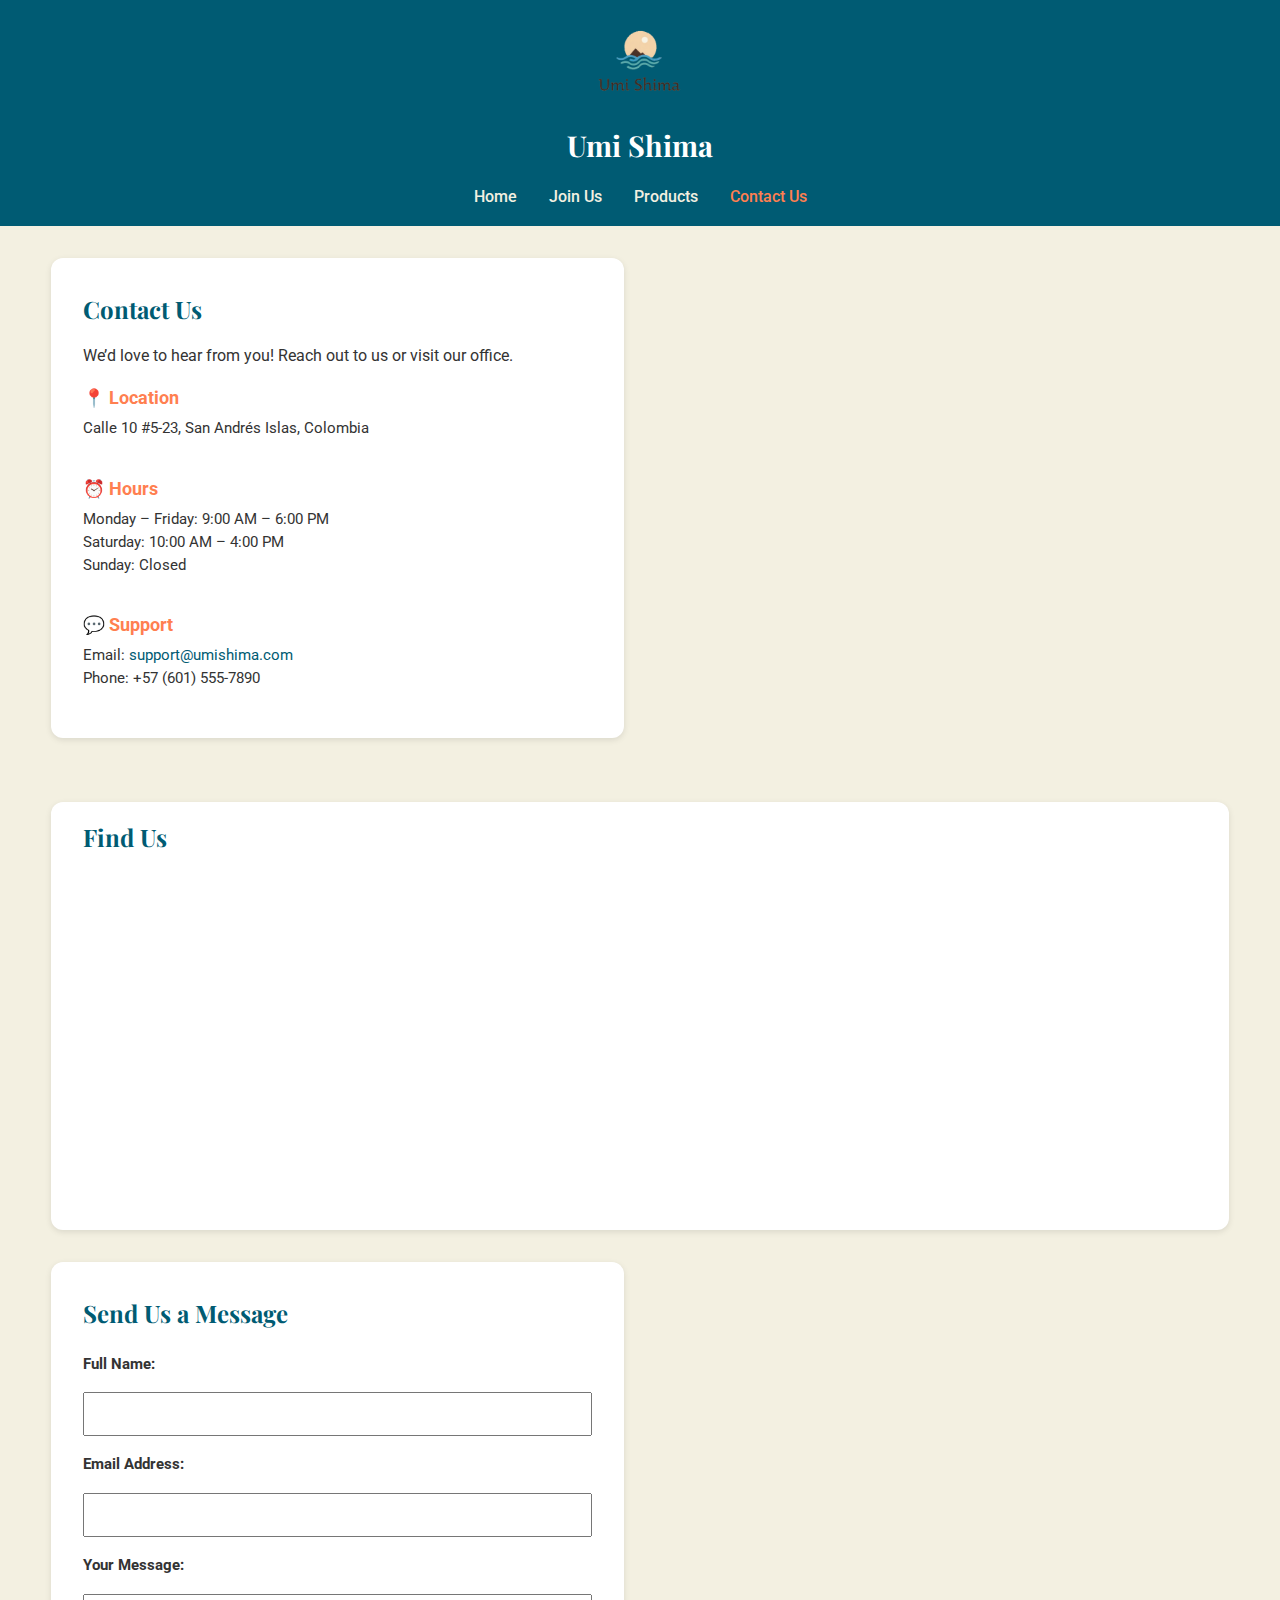
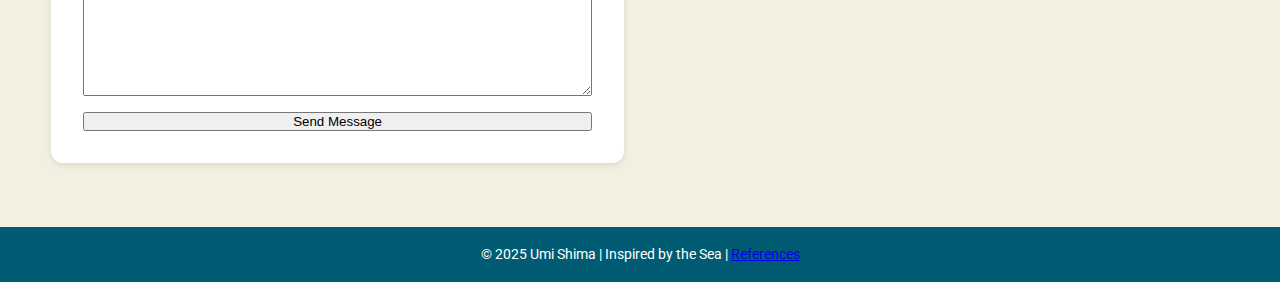
<file: contact.html>
<!DOCTYPE html>
<html lang="en">
<head>
    <meta charset="UTF-8" >
    <meta name="viewport" content="width=device-width, initial-scale=1.0">
    <meta name="description" content="Umi Shima - Discover the beauty of ocean-inspired collections and handcrafted designs.">
    <title>Umi Shima | Contact</title>
    
    <!-- Fonts -->
    <link href="https://fonts.googleapis.com/css2?family=Merriweather&family=Playfair+Display&family=Roboto&display=swap" rel="stylesheet">
    
    <!-- CSS Files -->
    <link rel="stylesheet" href="css/base.css">
    <link rel="stylesheet" href="css/contact.css">
    
    <!-- JS File -->
    <script defer src="scripts/main.js"></script>
</head>

<body>
    <header>
        <div class="logo-section">
            <img src="images/logo1.png" alt="Umi Shima Logo" class="logo" loading="lazy">
            <h1>Umi Shima</h1>
        </div>

        <button class="menu-toggle" id="menu-toggle" aria-label="Toggle menu">☰</button>

        <nav id="nav-menu" class="nav-menu">
            <ul class="nav-links">
                <li><a href="index.html">Home</a></li>
                <li><a href="form.html">Join Us</a></li>
                <li><a href="products.html">Products</a></li>
                <li><a href="contact.html" class="active">Contact Us</a></li>
            </ul>
        </nav>
    </header>

    <main class="contact-container">
        <section class="contact-info">
            <h2>Contact Us</h2>
            <p>We’d love to hear from you! Reach out to us or visit our office.</p>

            <div class="info-grid">
                <div class="info-box">
                    <h3>📍 Location</h3>
                    <p>Calle 10 #5-23, San Andrés Islas, Colombia</p>
                </div>
                <div class="info-box">
                    <h3>⏰ Hours</h3>
                    <p>
                        Monday – Friday: 9:00 AM – 6:00 PM<br>
                        Saturday: 10:00 AM – 4:00 PM<br>
                        Sunday: Closed
                    </p>
                </div>
                <div class="info-box">
                    <h3>💬 Support</h3>
                    <p>
                        Email: <a href="mailto:support@umishima.com">support@umishima.com</a><br>
                        Phone: +57 (601) 555-7890
                    </p>
                </div>
            </div>
        </section>

        <section class="map-section">
            <h2>Find Us</h2>
            <iframe
                src="https://www.google.com/maps/embed?pb=!1m18!1m12!1m3!1d3949.198657679786!2d-81.700145!3d12.583403!2m3!1f0!2f0!3f0!3m2!1i1024!2i768!4f13.1!3m3!1m2!1s0x8f4b7a2b8df7d3fb%3A0x70c4d8a7a5b60a0f!2sSan%20Andr%C3%A9s%2C%20Colombia!5e0!3m2!1sen!2sco!4v1698800000000!5m2!1sen!2sco"
                width="100%" height="350" style="border:0;" allowfullscreen="" loading="lazy">
            </iframe>
        </section>

        <section class="contact-form">
            <h2>Send Us a Message</h2>
            <form id="contactForm">
                <label for="name">Full Name:</label>
                <input type="text" id="name" name="name" required>

                <label for="email">Email Address:</label>
                <input type="email" id="email" name="email" required>

                <label for="message">Your Message:</label>
                <textarea id="message" name="message" rows="5" required></textarea>

                <button type="submit">Send Message</button>
            </form>
        </section>
    </main>

    <footer>
        <p>&copy; 2025 Umi Shima | Inspired by the Sea | 
        <a href="references.html">References</a>
        </p>
    </footer>
</body>
</html>
</file>
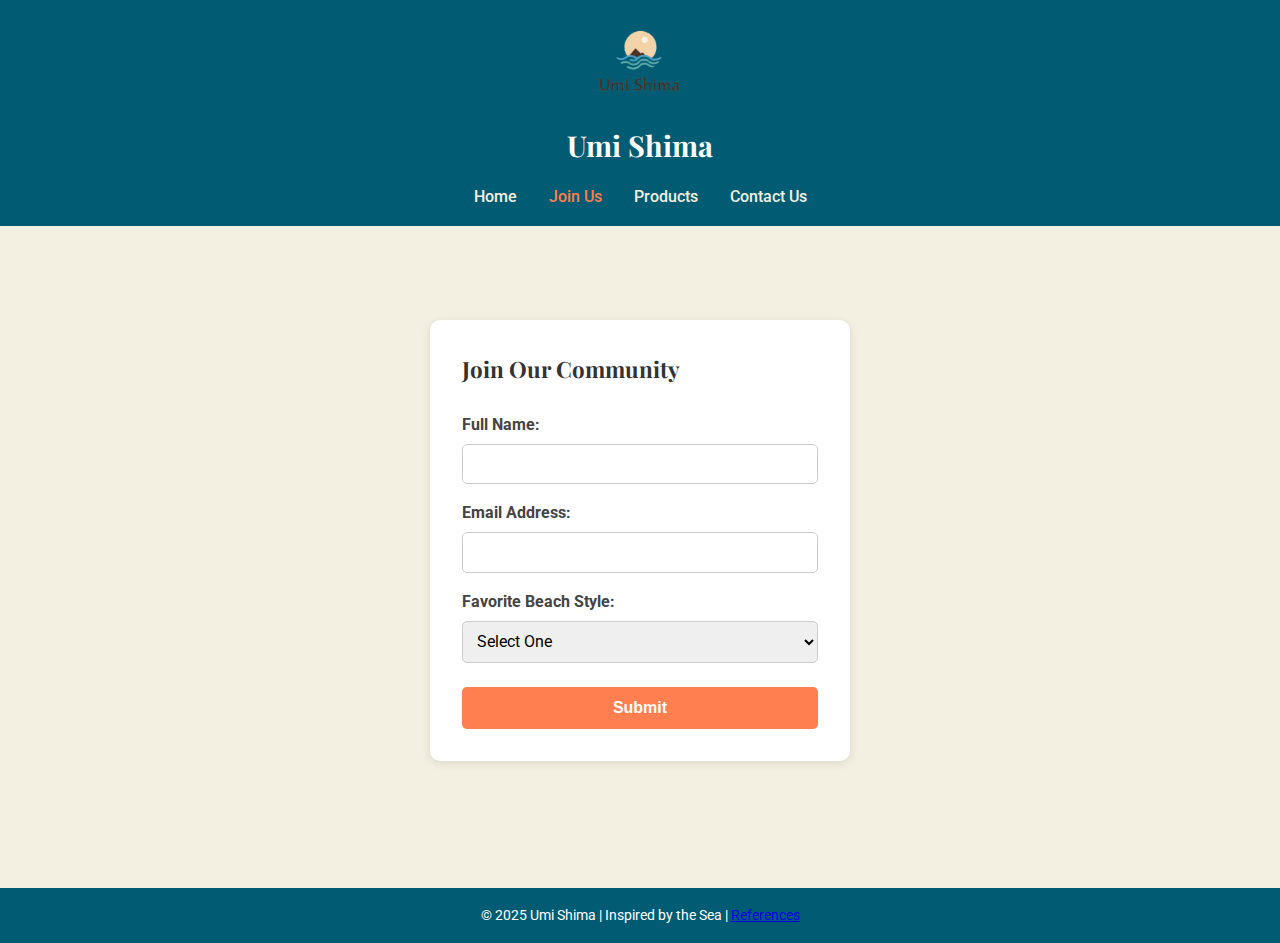
<file: form.html>
<!DOCTYPE html>
<html lang="en">
<head>
    <meta charset="UTF-8" >
    <meta name="viewport" content="width=device-width, initial-scale=1.0">
    <meta name="description" content="Umi Shima - Discover the beauty of ocean-inspired collections and handcrafted designs.">
    <title>Umi Shima | Join Us</title>
    <link href="https://fonts.googleapis.com/css2?family=Merriweather&family=Playfair+Display&family=Roboto&display=swap" rel="stylesheet">
    <link rel="stylesheet" href="css/base.css">
    <link rel="stylesheet" href="css/form.css">
    <script defer src="scripts/main.js"></script>
</head>
<body>
    <header>
        <div class="logo-section">
            <img src="images/logo1.png" alt="Umi Shima Logo" class="logo" loading="lazy">
            <h1>Umi Shima</h1>
        </div>

        <button class="menu-toggle" id="menu-toggle" aria-label="Toggle menu">☰</button>

        <nav id="nav-menu" class="nav-menu">
            <ul class="nav-links">
                <li><a href="index.html">Home</a></li>
                <li><a href="form.html" class="active">Join Us</a></li>
                <li><a href="products.html">Products</a></li>
                <li><a href="contact.html">Contact Us</a></li>
            </ul>
        </nav>
    </header>

<main>
    <form id="joinForm">
        <h2>Join Our Community</h2>
        <label for="name">Full Name:</label>
        <input type="text" id="name" required>

        <label for="email">Email Address:</label>
        <input type="email" id="email" required>

        <label for="style">Favorite Beach Style:</label>
        <select id="style" required>
            <option value="">Select One</option>
            <option value="swimwear">Swimwear</option>
            <option value="linen">Linen Outfits</option>
            <option value="sandals">Sandals</option>
        </select>

        <button type="submit">Submit</button>
    </form>
</main>

    <footer>
        <p>&copy; 2025 Umi Shima | Inspired by the Sea | 
        <a href="references.html">References</a>
        </p>
    </footer>
</body>
</html>
</file>
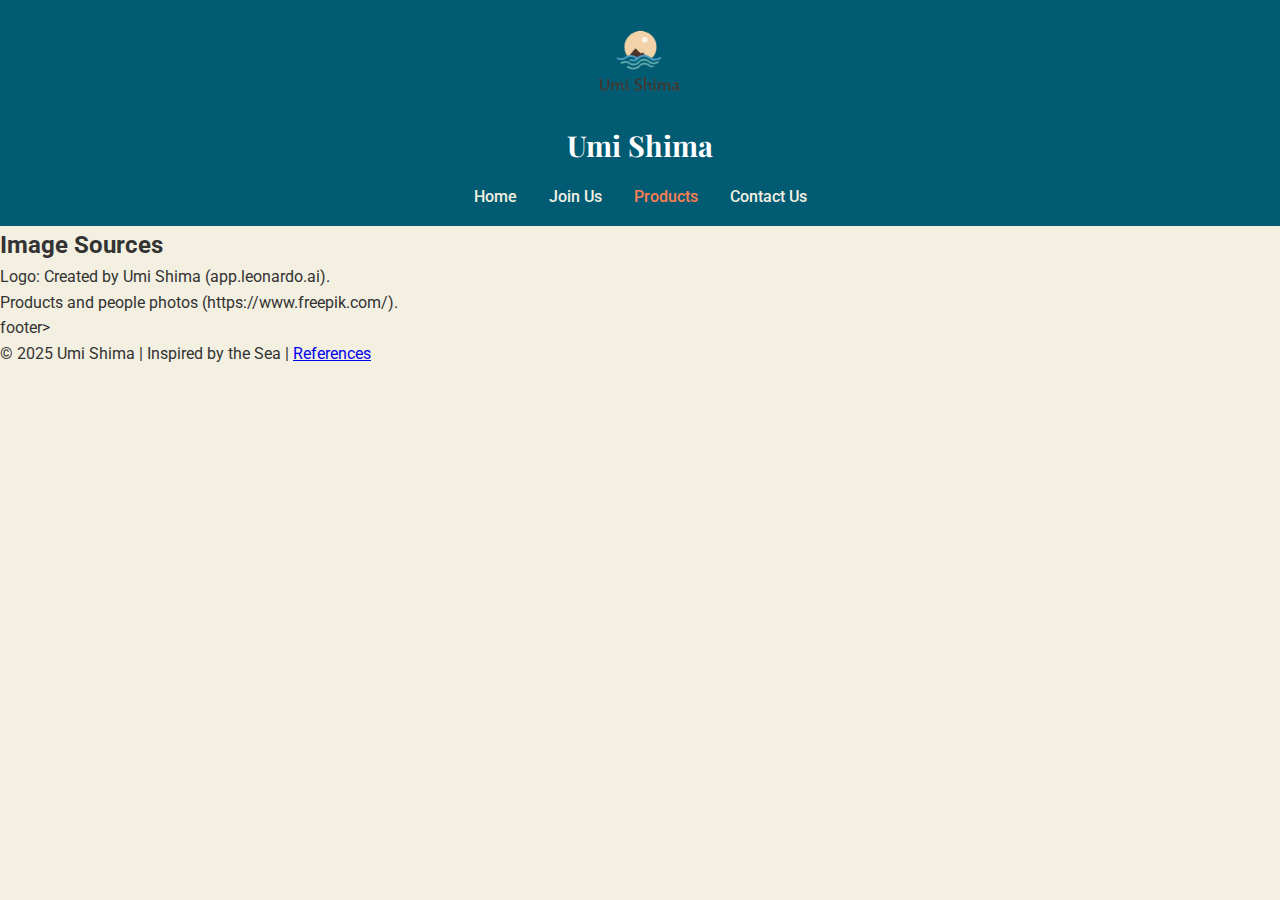
<file: references.html>
<!DOCTYPE html>
<html lang="en">
<head>
    <meta charset="UTF-8" >
    <meta name="viewport" content="width=device-width, initial-scale=1.0">
    <meta name="description" content="Umi Shima - Discover the beauty of ocean-inspired collections and handcrafted designs.">
    <title>Umi Shima | Products</title>
    <link href="https://fonts.googleapis.com/css2?family=Merriweather&family=Playfair+Display&family=Roboto&display=swap" rel="stylesheet">
    <link rel="stylesheet" href="css/base.css">
    <script defer src="scripts/main.js"></script>
</head>
<body>
    <header>
        <div class="logo-section">
            <img src="images/logo1.png" alt="Umi Shima Logo" class="logo" loading="lazy">
            <h1>Umi Shima</h1>
        </div>

        <button class="menu-toggle" id="menu-toggle" aria-label="Toggle menu">☰</button>

        <nav id="nav-menu" class="nav-menu">
            <ul class="nav-links">
                <li><a href="index.html">Home</a></li>
                <li><a href="form.html" >Join Us</a></li>
                <li><a href="products.html"class="active">Products</a></li>
                <li><a href="contact.html" >Contact Us</a></li>
            </ul>
        </nav>
    </header>
<main>
        <section>
        <h2>Image Sources</h2>
        <ul>
            <li>Logo: Created by Umi Shima (app.leonardo.ai).</li>
            <li>Products and people photos (https://www.freepik.com/).</li>
        </ul>
        </section>
</main>
    footer>
        <p>&copy; 2025 Umi Shima | Inspired by the Sea | 
        <a href="references.html">References</a>
        </p>
    </footer>
</body>
</html>
</file>
<file: css/base.css>
:root {
    --primary-color: #005B73;
    --accent-color: #FF7F50;
    --secondary-color: #CBB29A;
    --background-color: #F3F0E1;
    --text-color: #333;
    --font-primary: 'Roboto', sans-serif;
    --font-heading: 'Playfair Display', serif;
    --font-alt: 'Merriweather', serif;
}

* {
    box-sizing: border-box;
    margin: 0;
    padding: 0;
}

body {
    font-family: var(--font-primary);
    background-color: var(--background-color);
    color: var(--text-color);
    line-height: 1.6;
}

/* == HEADER & FOOTER== */
header,
footer {
    background-color: var(--primary-color);
    color: white;
    text-align: center;
    padding: 1rem;
    position: relative;
    z-index: 10;
}

header img {
    width: 150px;
    height: auto;
    display: block;
    margin: 0 auto;
}

header h1 {
    font-family: var(--font-heading);
    font-size: 1.8rem;
    margin-top: 0.5rem;
}

footer {
    margin-top: 2rem;
    font-size: 0.9rem;
    padding: 1rem 0;
}

footer .social-icons {
    margin-top: 0.5rem;
}

footer .social-icons img {
    width: 24px;
    margin: 0 0.5rem;
    filter: brightness(0) invert(1);
    transition: transform 0.3s;
}

footer .social-icons img:hover {
    transform: scale(1.2);
}

/* ===LOGO SECTION=== */
.logo-section {
    display: flex;
    flex-direction: column;
    align-items: center;
}

.logo {
    width: 90px;
    height: auto;
    margin-bottom: 0.5rem;
}

/* ===NAVIGATION (DESKTOP)=== */
.nav-menu {
    display: flex;
    justify-content: center;
    margin-top: 1rem;
}

.nav-links {
    list-style: none;
    display: flex;
    justify-content: center;
    gap: 2rem;
    margin: 0;
    padding: 0;
}

.nav-links a {
    text-decoration: none;
    color: #F3F0E1;
    font-family: var(--font-primary);
    font-weight: 500;
    transition: color 0.3s ease;
}

.nav-links a:hover,
.nav-links a.active {
    color: var(--accent-color);
}

/* ===HAMBURGER MENU BUTTON==== */
.menu-toggle {
    display: none;
    font-size: 2rem;
    background: none;
    border: none;
    color: #F3F0E1;
    position: absolute;
    top: 1rem;
    right: 1rem;
    cursor: pointer;
    z-index: 1000;
}

/* ====RESPONSIVE NAVIGATION=== */
@media (max-width: 768px) {
    .menu-toggle {
        display: block;
}

  /* Hide nav by default */
.nav-menu {
    display: none;
    flex-direction: column;
    align-items: center;
    background-color: var(--primary-color);
    width: 100%;
    position: absolute;
    top: 100%;
    left: 0;
    z-index: 999;
    padding: 1rem 0;
}

  /* Show when toggled */
.nav-menu.active {
    display: flex;
    max-height: 400px;
    opacity: 1;
    animation: slideDown 0.4s ease forwards;
}

.nav-menu.show {
    display: flex;
    animation: slideDown 0.3s ease forwards;
}

.nav-links {
    flex-direction: column;
    gap: 1rem;
}

.nav-links a {
    color: #F3F0E1;
    font-size: 1.1rem;
    }
}


/* ===ANIMATIONS=== */
@keyframes slideDown {
    from {
        opacity: 0;
        transform: translateY(-15px);
    }
    to {
        opacity: 1;
        transform: translateY(0);
    }
}
</file>
<file: css/contact.css>
/* ===CONTACT PAGE STYLES==== */

/* --- MAIN CONTAINER --- */
.contact-container {
    display: grid;
    grid-template-columns: 1fr 1fr;
    gap: 2rem;
    padding: 2rem 4%;
    background-color: var(--background-color);
    color: var(--text-color);
}

/* --- CONTACT INFO SECTION --- */
.contact-info {
    background-color: #fff;
    border-radius: 12px;
    padding: 2rem;
    box-shadow: 0 2px 6px rgba(0,0,0,0.1);
}

.contact-info h2 {
    font-family: var(--font-heading);
    color: var(--primary-color);
    margin-bottom: 1rem;
}

.contact-info p {
    margin-bottom: 1rem;
    font-size: 1rem;
    line-height: 1.5;
}

.info-grid {
    display: flex;
    flex-direction: column;
    gap: 1.2rem;
}

.info-box h3 {
    font-size: 1.1rem;
    color: var(--accent-color);
    margin-bottom: 0.3rem;
}

.info-box p, 
.info-box a {
    font-size: 0.95rem;
    color: var(--text-color);
}

.info-box a {
    text-decoration: none;
    color: var(--primary-color);
}

.info-box a:hover {
    text-decoration: underline;
}

/* --- MAP SECTION --- */
.map-section {
    grid-column: span 2;
    margin-top: 2rem;
    background-color: #fff;
    border-radius: 12px;
    box-shadow: 0 2px 6px rgba(0,0,0,0.1);
    overflow: hidden;
}

.map-section h2 {
    font-family: var(--font-heading);
    color: var(--primary-color);
    padding: 1rem 2rem;
}

.map-section iframe {
    width: 100%;
    height: 350px;
    border: 0;
}

/* --- CONTACT FORM --- */
.contact-form {
    background-color: #fff;
    border-radius: 12px;
    padding: 2rem;
    box-shadow: 0 2px 6px rgba(0,0,0,0.1);
}

.contact-form h2 {
    font-family: var(--font-heading);
    color: var(--primary-color);
    margin-bottom: 1.2rem;
}

.contact-form form {
    display: flex;
    flex-direction: column;
    gap: 1rem;
}

.contact-form label {
    font-weight: bold;
    font-size: 0.95rem;
    color: var(--text-color);
}

.contact-form input,
.contact-form textarea {
    width: 100%;
    padding: 0.8rem;
    border: 1px so
}
</file>
<file: css/form.css>
main {
    display: flex;
    justify-content: center;
    align-items: center;
    min-height: 70vh;
    background-color: var(--background-color, #f6f3e9);
    padding: 2rem 1rem;
}

/* Form container */
main form {
    background: #fff;
    border-radius: 10px;
    padding: 2rem;
    box-shadow: 0 2px 10px rgba(0,0,0,0.1);
    max-width: 420px;
    width: 100%;
    font-family: 'Roboto', sans-serif;
}

/* Form heading */
main form h2 {
    text-align: left;
    color: #333;
    font-size: 1.4rem;
    margin-bottom: 1.5rem;
    font-family: 'Playfair Display', serif;
}

/* Labels */
main form label {
    display: block;
    font-weight: bold;
    color: #444;
    margin-top: 1rem;
}

/* Inputs and selects */
main form input,
main form select,
main form textarea {
    width: 100%;
    padding: 0.6rem;
    margin-top: 0.4rem;
    border: 1px solid #ccc;
    border-radius: 5px;
    font-size: 1rem;
    font-family: inherit;
    transition: border-color 0.3s ease, box-shadow 0.3s ease;
}

/* Focus states */
main form input:focus,
main form select:focus,
main form textarea:focus {
    outline: none;
    border-color: var(--accent-color, #ff865b);
    box-shadow: 0 0 5px rgba(255,134,91,0.4);
}

/* Button */
main form button {
    width: 100%;
    padding: 0.75rem;
    background-color: var(--accent-color, #ff865b);
    color: white;
    font-size: 1rem;
    font-weight: bold;
    border: none;
    border-radius: 5px;
    margin-top: 1.5rem;
    cursor: pointer;
    transition: background-color 0.3s ease;
}

main form button:hover {
    background-color: #ff6a32;
}

/* Responsive design */
@media (max-width: 600px) {
    main form {
        padding: 1.5rem;
    }

    main form h2 {
        font-size: 1.2rem;
        text-align: center;
    }
}
</file>
